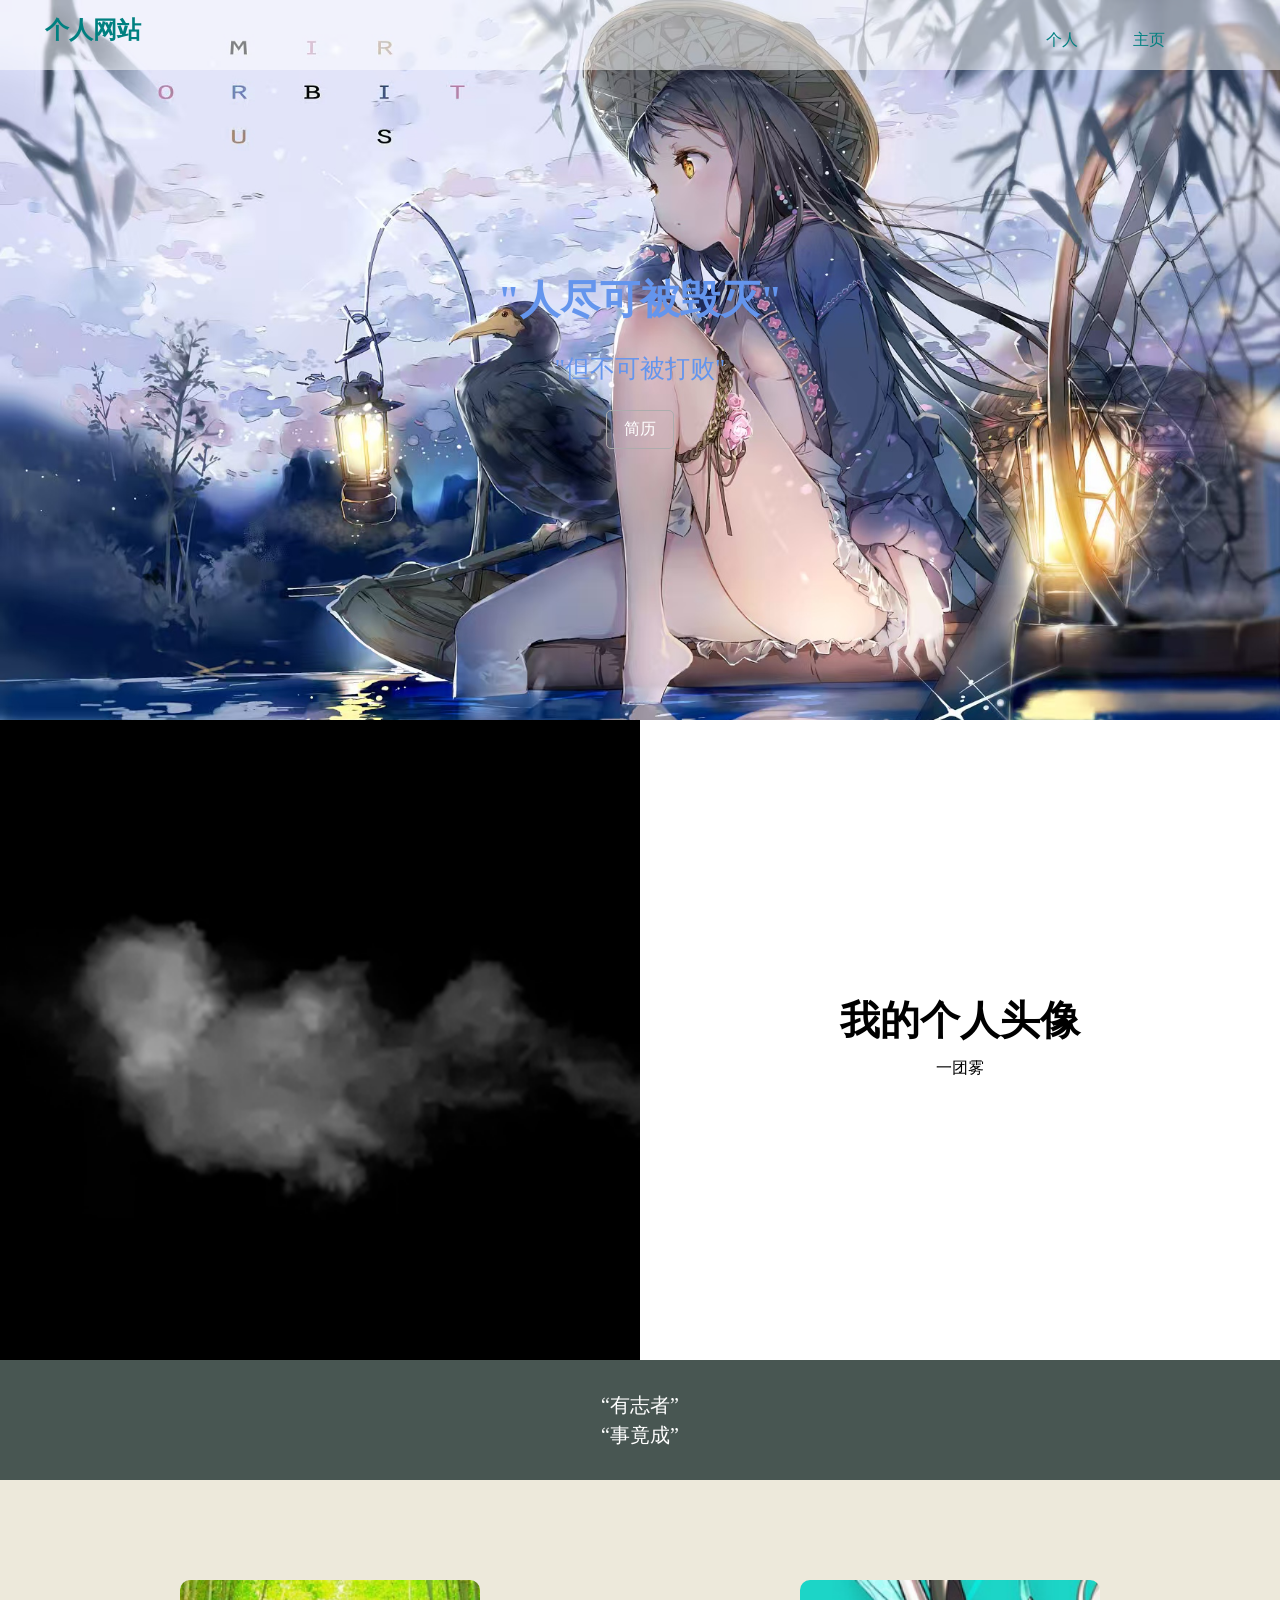
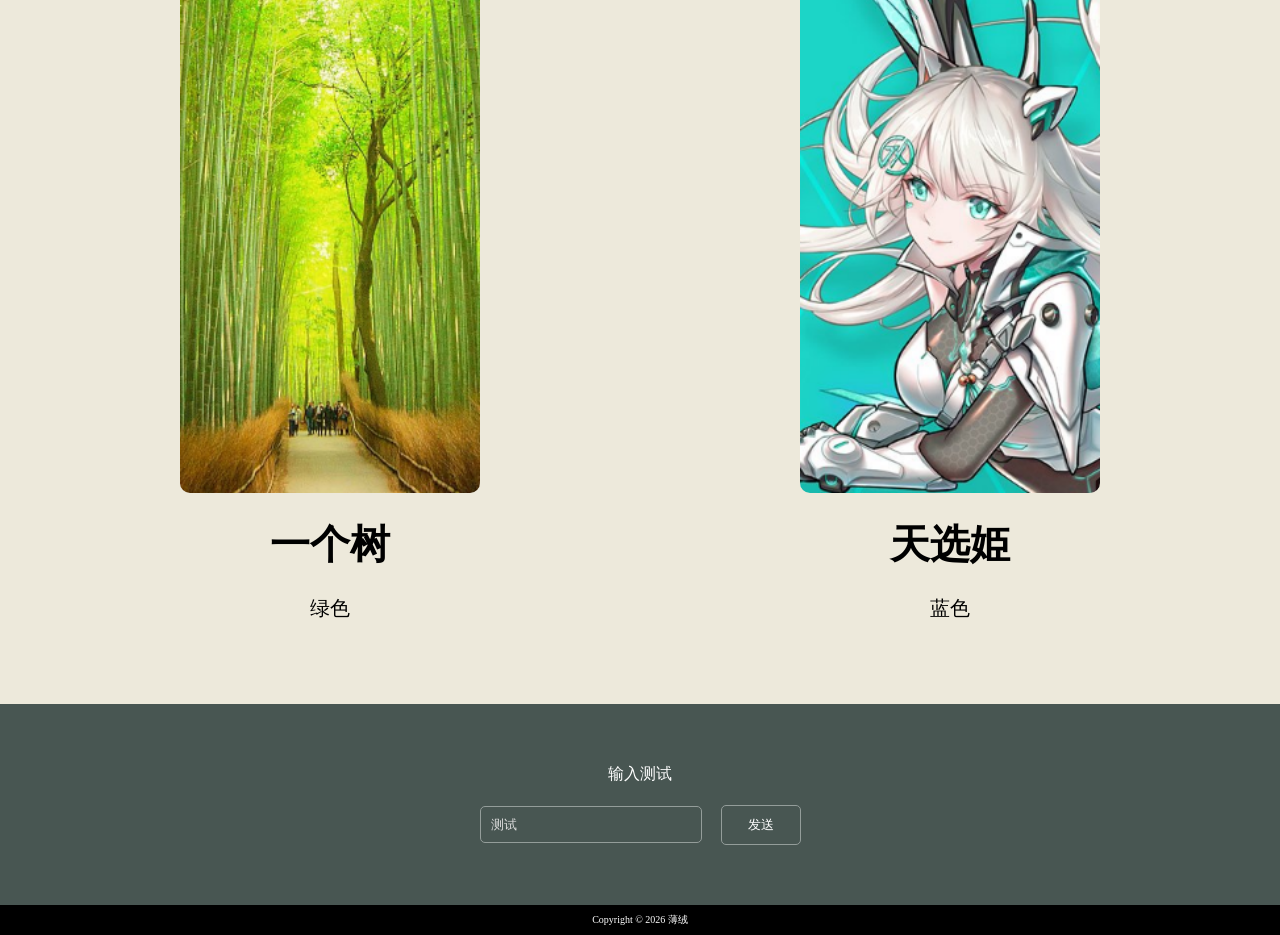
<file: index.html>
<!DOCTYPE html>
<html lang="zh-CN">

<head>
	<meta charset="UTF-8">
	<title>薄绒的网站</title>
	<link rel="shortcut icon" href="assets/favicon.ico">
	<link rel="stylesheet" href="css/main.css">
</head>

<body>
	<section>
	<header>
    <button class="menu">&#9776;</button>
	<h1>个人网站</h1>
	<nav>
	<ul>
		<li> <a href="#">个人</a></li>
		<li> <a href="#">主页</a></li>	
	</ul>
	</nav>
	</header>
	</section>

	<main>

	<section class="main">
	<h2>"人尽可被毁灭"</h2>
	<p>"但不可被打败"</p>
	<a href="jl.html">简历</a>
	</section>

	<section class="tox">
	<img src="assets/img/photo.png" alt=“头像”>
	<div class="wenz">
	<h3>我的个人头像</h3>
	<p>一团雾</p>
	</div>
	</section>

	<section class="slogan">
	<blockquote>“有志者”<br>“事竟成”</blockquote>
	</section>
	
	<section class="fenz">
		<div>
			<img src="assets/img/p1.png" alt="树木">
			<h4>一个树</h4>
			<p>绿色</p>
		</div>

		<div>
			<img src="assets/img/p2.png" alt="天选">
			<h4>天选姫</h4>
			<p>蓝色</p>
		</div>
	</section>

	<section class="test">
		<p>输入测试</p>
		<form>
			<input type="input" placeholder="测试" required>
			<button type="submit">发送</button>
		</form>
        
	</main>
	
	<section>
	<footer>
	<p>Copyright © 2026 薄绒</p>
	</footer>
	</section>
<body> 

</html>
</file>
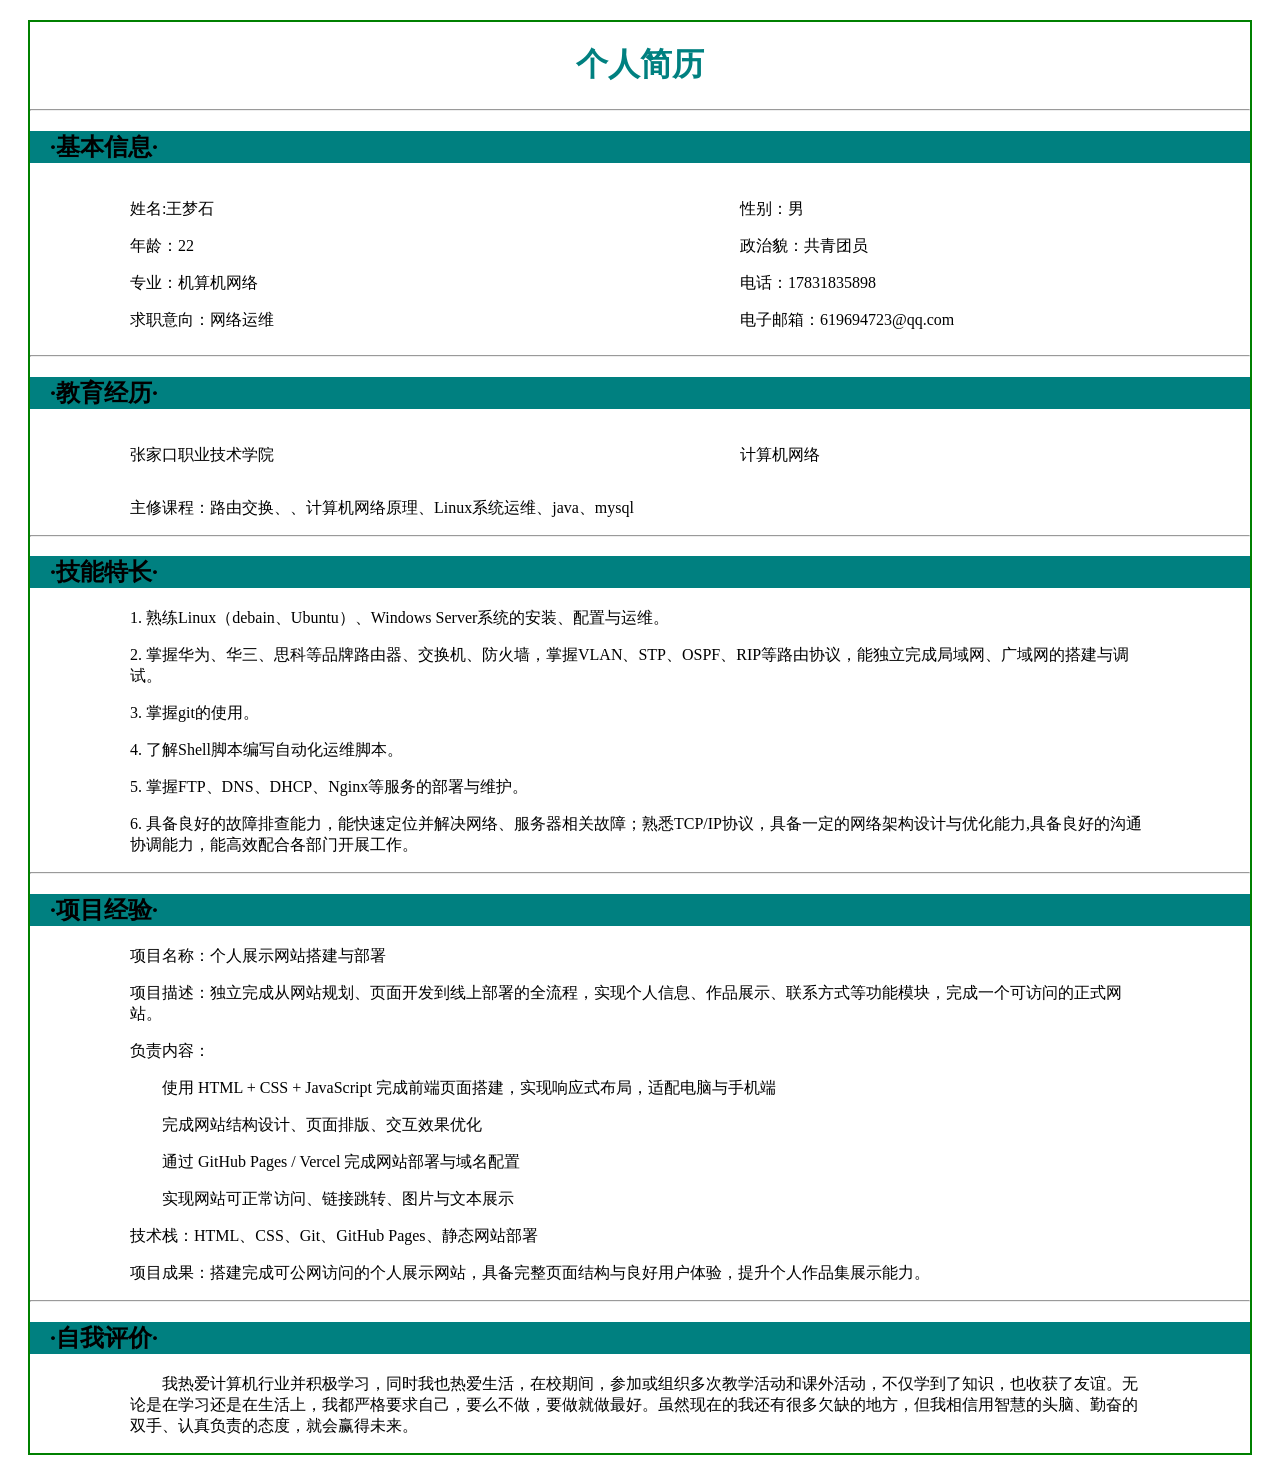
<file: jl.html>
<!DOCTYPE html>
<html lang="zh-CN">

<head>
    <meta charest="UTF-8">
    <title>薄绒的网站</title>
	<link rel="shortcut icon" href="assets/favicon.ico">
    <link rel="stylesheet" href="css/jl.css">
</head>

<body>

    <header>
    </header>

    <main>
    <h1>个人简历</h1>
    <hr>

    <h2>·基本信息·</h2>

    <div class="box">

    <div section class="left">
    <p>姓名:王梦石</p>
    <p>年龄：22</p>
    <p>专业：机算机网络</p>
    <p>求职意向：网络运维</p>
    </div>

    <div section class="right">
    <p>性别：男</p>
    <p>政治貌：共青团员</p>
    <p>电话：17831835898</p>
    <p>电子邮箱：619694723@qq.com</p>
    </div>

    </div>
    <hr>
    
    <h2>·教育经历·</h2>

    <div class="box">

    <div section class="left">
    <p>张家口职业技术学院</p>
    </div>

    <div section class="right">
    <p>计算机网络</p>
    </div>

    </div>
    <p>主修课程：路由交换、、计算机网络原理、Linux系统运维、java、mysql</p>
    <hr>

    <h2>·技能特长·</h2>
    <p>1.	熟练Linux（debain、Ubuntu）、Windows Server系统的安装、配置与运维。</p>
    <p>2.	掌握华为、华三、思科等品牌路由器、交换机、防火墙，掌握VLAN、STP、OSPF、RIP等路由协议，能独立完成局域网、广域网的搭建与调试。</p>
    <p>3.	掌握git的使用。</p>
    <p>4.	了解Shell脚本编写自动化运维脚本。</p>
    <p>5.	掌握FTP、DNS、DHCP、Nginx等服务的部署与维护。</p>
    <p>6.	具备良好的故障排查能力，能快速定位并解决网络、服务器相关故障；熟悉TCP/IP协议，具备一定的网络架构设计与优化能力,具备良好的沟通协调能力，能高效配合各部门开展工作。</p>
    <hr>

    <h2>·项目经验·</h2>
    <p>项目名称：个人展示网站搭建与部署</p>
    <p>项目描述：独立完成从网站规划、页面开发到线上部署的全流程，实现个人信息、作品展示、联系方式等功能模块，完成一个可访问的正式网站。</p>
    <p>负责内容：</p>
    <p class="pingjia">使用 HTML + CSS + JavaScript 完成前端页面搭建，实现响应式布局，适配电脑与手机端</p>
    <p class="pingjia">完成网站结构设计、页面排版、交互效果优化</p>
    <p class="pingjia">通过 GitHub Pages / Vercel 完成网站部署与域名配置</p>
    <p class="pingjia">实现网站可正常访问、链接跳转、图片与文本展示</p>
    <p>技术栈：HTML、CSS、Git、GitHub Pages、静态网站部署</p>
    <p>项目成果：搭建完成可公网访问的个人展示网站，具备完整页面结构与良好用户体验，提升个人作品集展示能力。</p>
    <hr>

    <h2>·自我评价·</h2>
    <p class="pingjia">我热爱计算机行业并积极学习，同时我也热爱生活，在校期间，参加或组织多次教学活动和课外活动，不仅学到了知识，也收获了友谊。无论是在学习还是在生活上，我都严格要求自己，要么不做，要做就做最好。虽然现在的我还有很多欠缺的地方，但我相信用智慧的头脑、勤奋的双手、认真负责的态度，就会赢得未来。</p>
</file>
<file: css/main.css>
*{
	padding:0;
	margin:0;
}
header{
	background-color:rgba(255,255,255,0.5);
	height:70px;
	width:100%;
	position:fixed;
}
header ul{
	position:absolute;
	right:5vw;
	top:0;
	line-height:80px;
}
h1{
    color:#008080;
	position:absolute;
	left:45px;
	top:0;
	line-height:60px;
}
header li{
	display:inline;
	margin-right:4vw;
}
header a{
	color:#008080;
	text-decoration:none;
}
header a:hover{
	text-decoration:underline;
}
.main{
	color:#6495ED;
	height:80vh;
	background-image:url(../assets/img/back.jpg);
	background-repeat:no-repeat;
	background-size:cover;
	display:flex;
	flex-direction:column;
	align-items:center;
	justify-content:center;
	}
.main h2{
	font-size:40px;
}
.main p{
	font-size:25px;
	margin:25px 0;
}
.main a{
	color:white;
	text-decoration:none;
	border:1px solid #ACACAC;
	padding:8px 17px;
	border-radius:5px;
}
.slogan{
	background-color:#485652;
	color:white;
	height:120px;
	display:flex;
	justify-content:center;
	align-items:center;
	font-size:20px;
	line-height:30px;
}
footer{
	background-color:#000000;
	color:white;
	height:30px;
	display:flex;
	justify-content:center;
	align-items:center;
	font-size:10px;
}
.tox{
	display:flex;
}
.tox img{
	width:50%;
}
.wenz{
	width:50%;
	background:white;
	display:flex;
	flex-direction:column;
	justify-content:center;
	align-items:center;
}
.wenz h3{
	font-size:40px;
}
.wenz p{
	line-height:40px;
}
.fenz{
	display:flex;
	background-color:#ede9db;
	justify-content:space-between;
	align-items:center;
	padding:100px 180px 80px;
}
.fenz div{
	width:300px;
	text-align:center;
}
.fenz img{
	width:100%;
	border-radius:10px;
}
h4{
	font-size:40px;
	margin:20px 0;
}
.fenz p{
	font-size:20px;
	line-height:1.6em;
}
.test{
	background-color:#485652;
	color:white;
	padding:60px 0;
	display:flex;
	flex-direction:column;
	align-items:center;
}
.test p{
	margin-bottom:20px
}
.test input,.test button{
	background-color:transparent;
	color:white;
	border:1px solid #949d9a;
	padding:10px;
	border-radius:5px;
}
.test input{
	width:200px;
	margin-right:15px;
}
.test button{
	width:80px;
	cursor:pointer;
}
input::placeholder{
	color:#DDDDDD;
}
input:focus{
	outline:none;
	border-color:#E0E9A3;
}
.menu{
    display:none;
}
/* 别的设备  */
@media screen and (max-width:768px){
    header ul{
	display:none;
    }
    header h1{
        left:50%;
        transform:translateX(-50%);
    }
    .menu{
        display:block;
        background-color:transparent;
        color:white;
        font-size:35px;
        position:absolute;
        top:15px;
        left:20px;
        border:none;
        cursor:pointer;
    }
    .fenz {
        flex-direction:column;
        padding:60px 0;
    }
    .fenz div{
        margin-bottom:30px;
    }

}
</file>
<file: css/jl.css>
main {
    border-style:solid;
    border-width:2px;
    border-color:green;
    margin:20px 20px;
}
h1 {
    color:#008080;
    text-align:center;
}
h2 {
    background-color:#008080;
    padding:0 20px;
}
p {
    padding:0 100px;
}
.box {
    display:flex;
}
.left {
    width:50%;
}
.right {
    width:50%;
}
.pingjia {
    text-indent:2em;
}
</file>
